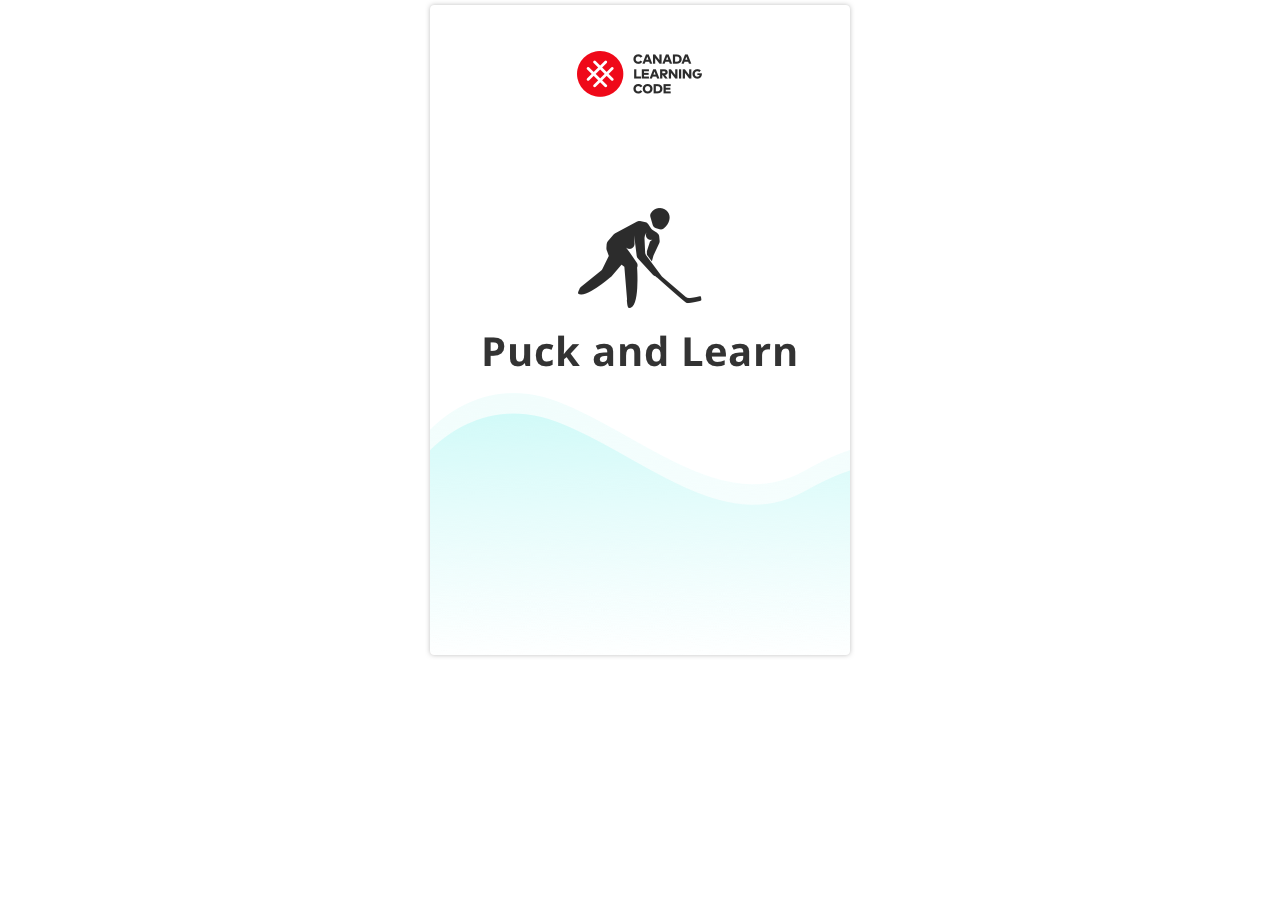
<file: index.html>
<!doctype html>
<!--[if lt IE 7]>      <html class="no-js lt-ie9 lt-ie8 lt-ie7" lang=""> <![endif]-->
<!--[if IE 7]>         <html class="no-js lt-ie9 lt-ie8" lang=""> <![endif]-->
<!--[if IE 8]>         <html class="no-js lt-ie9" lang=""> <![endif]-->
<!--[if gt IE 8]><!--> <html class="no-js" lang=""> <!--<![endif]-->
<head>
  <meta charset="utf-8">
  <meta http-equiv="X-UA-Compatible" content="IE=edge,chrome=1">
  <title>Welcome</title>
  <link rel="icon" type="image/vnd.microsoft.icon" href="img/icon.png"/>
  <meta name="description" content="">
  <meta name="viewport" content="width=device-width, initial-scale=1">
  <link rel="apple-touch-icon" href="apple-touch-icon.png">
  <link rel="stylesheet" href="css/bootstrap.min.css">
  <link rel="stylesheet" href="css/bootstrap-theme.min.css">
  <link rel="stylesheet" href="css/main.css">
  <script src="js/vendor/modernizr-2.8.3-respond-1.4.2.min.js"></script>
</head>
<body>
  <div class="container text-center">
    <!-- Example row of columns -->
    <div class="row">
      <a href="choose.html"><img src="img/entry.png"></a>
    </div>
  </div>
  <!-- /container -->        <script src="//ajax.googleapis.com/ajax/libs/jquery/1.11.2/jquery.min.js"></script>
  <script>window.jQuery || document.write('<script src="js/vendor/jquery-1.11.2.min.js"><\/script>')</script>
  <script src="js/vendor/bootstrap.min.js"></script>
  <script src="js/plugins.js"></script>
  <script src="js/main.js"></script>
  
</body>
</html>
</file>
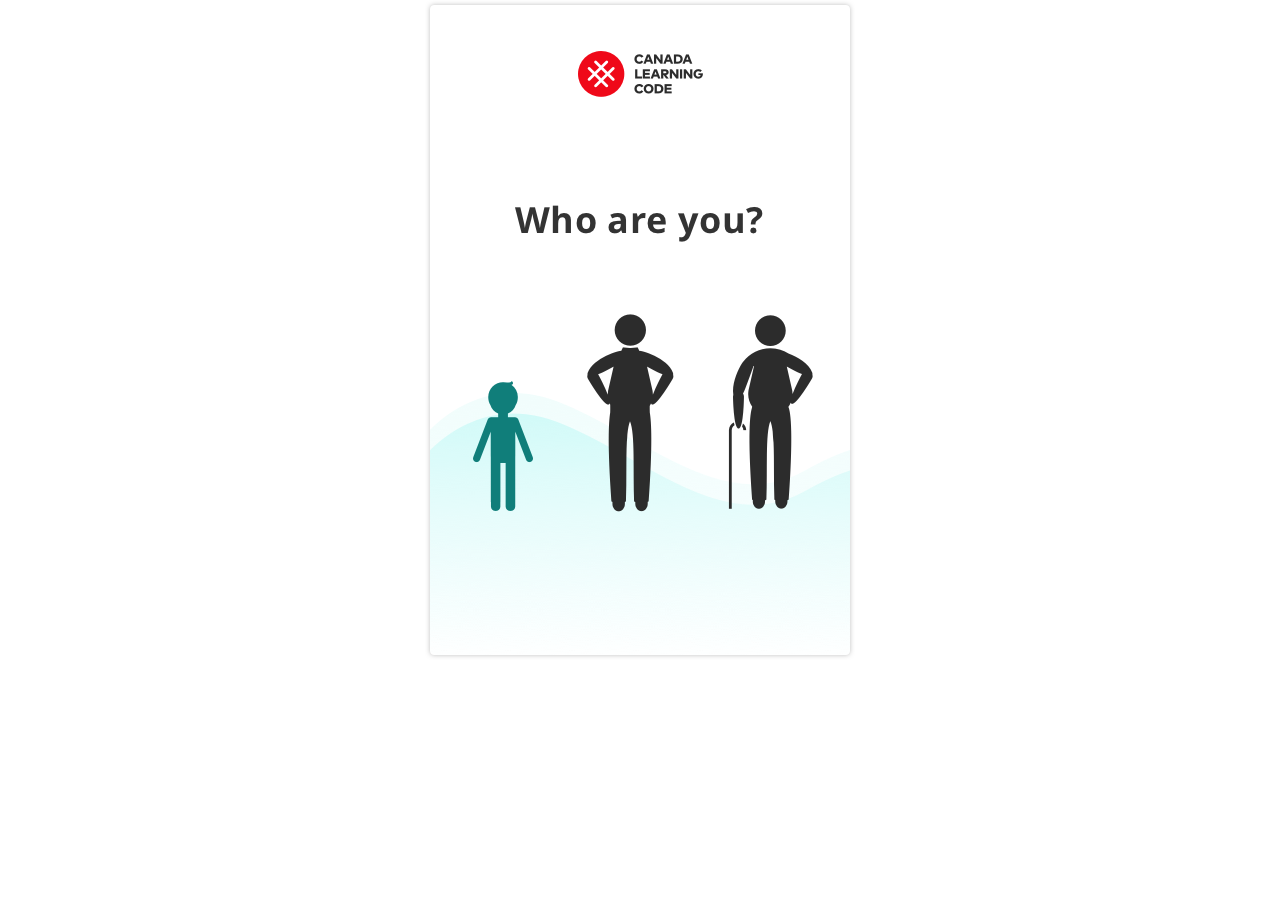
<file: choose.html>
<!doctype html>
<!--[if lt IE 7]>      <html class="no-js lt-ie9 lt-ie8 lt-ie7" lang=""> <![endif]-->
<!--[if IE 7]>         <html class="no-js lt-ie9 lt-ie8" lang=""> <![endif]-->
<!--[if IE 8]>         <html class="no-js lt-ie9" lang=""> <![endif]-->
<!--[if gt IE 8]><!--> <html class="no-js" lang=""> <!--<![endif]-->
<head>
  <meta charset="utf-8">
  <meta http-equiv="X-UA-Compatible" content="IE=edge,chrome=1">
  <title>Welcome</title>
  <link rel="icon" type="image/vnd.microsoft.icon" href="img/icon.png"/>
  <meta name="description" content="">
  <meta name="viewport" content="width=device-width, initial-scale=1">
  <link rel="apple-touch-icon" href="apple-touch-icon.png">
  <link rel="stylesheet" href="css/bootstrap.min.css">
  <link rel="stylesheet" href="css/bootstrap-theme.min.css">
  <link rel="stylesheet" href="css/main.css">
  <script src="js/vendor/modernizr-2.8.3-respond-1.4.2.min.js"></script>
</head>
<body>
  <div class="container text-center">
    <!-- Example row of columns -->
    <div class="row">
      <a href="quiz.html"><img src="img/intro.png"></a>
    </div>
  </div>
  <!-- /container -->        <script src="//ajax.googleapis.com/ajax/libs/jquery/1.11.2/jquery.min.js"></script>
  <script>window.jQuery || document.write('<script src="js/vendor/jquery-1.11.2.min.js"><\/script>')</script>
  <script src="js/vendor/bootstrap.min.js"></script>
  <script src="js/plugins.js"></script>
  <script src="js/main.js"></script>
  
</body>
</html>
</file>
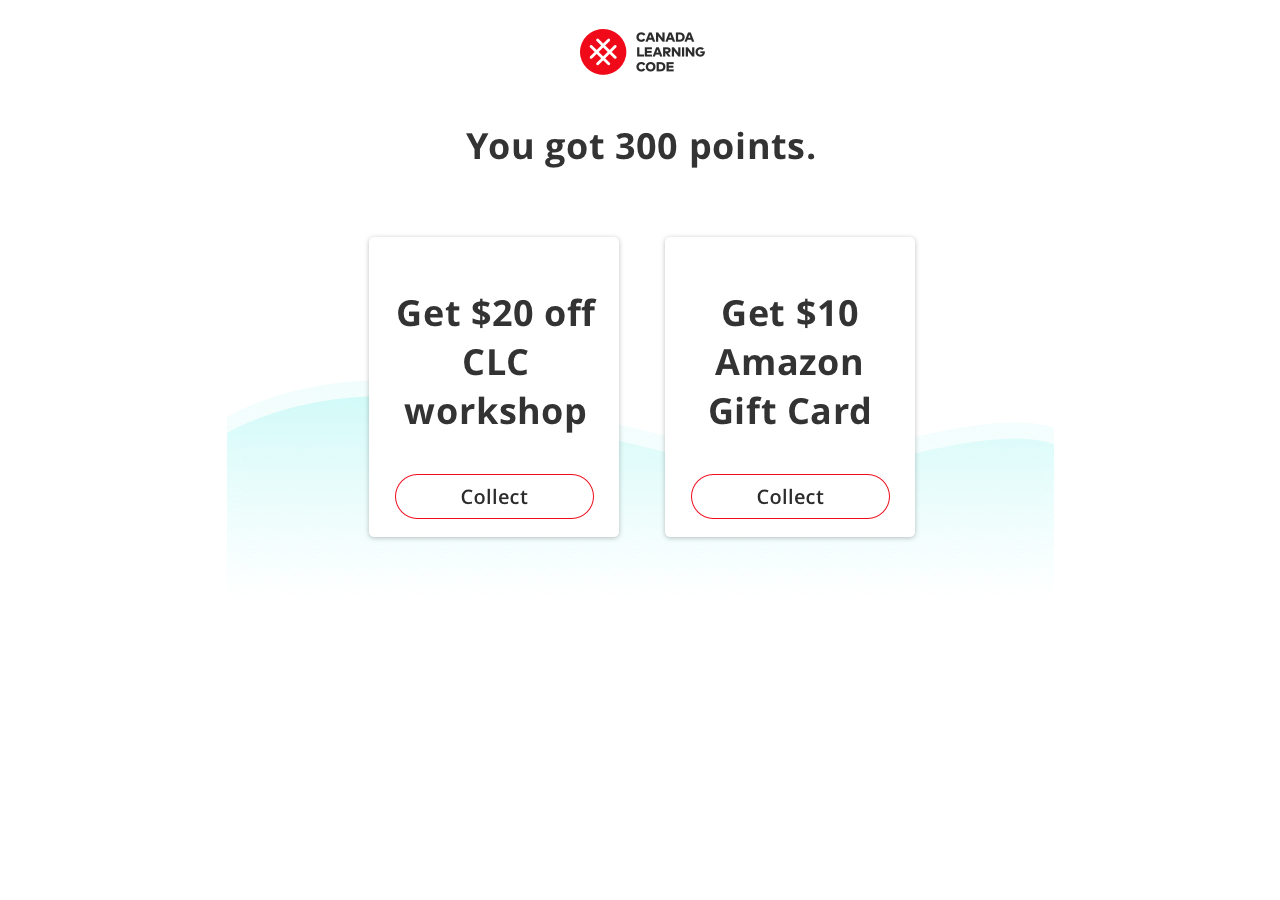
<file: prize.html>
<!doctype html>
<!--[if lt IE 7]>      <html class="no-js lt-ie9 lt-ie8 lt-ie7" lang=""> <![endif]-->
<!--[if IE 7]>         <html class="no-js lt-ie9 lt-ie8" lang=""> <![endif]-->
<!--[if IE 8]>         <html class="no-js lt-ie9" lang=""> <![endif]-->
<!--[if gt IE 8]><!--> <html class="no-js" lang=""> <!--<![endif]-->
<head>
  <meta charset="utf-8">
  <meta http-equiv="X-UA-Compatible" content="IE=edge,chrome=1">
  <title>Redeem</title>
  <link rel="icon" type="image/vnd.microsoft.icon" href="img/icon.png"/>
  <meta name="description" content="">
  <meta name="viewport" content="width=device-width, initial-scale=1">
  <link rel="apple-touch-icon" href="apple-touch-icon.png">
  <link rel="stylesheet" href="css/bootstrap.min.css">
  <link rel="stylesheet" href="css/bootstrap-theme.min.css">
  <link rel="stylesheet" href="css/main.css">
  <script src="js/vendor/modernizr-2.8.3-respond-1.4.2.min.js"></script>
</head>
<body>
  <div class="container text-center">
    <!-- Example row of columns -->
    <div class="row">
      <a href="https://www.canadalearningcode.ca/experiences/?location=Toronto"><img src="img/web.png"></a>
    </div>
  </div>
  <!-- /container -->        <script src="//ajax.googleapis.com/ajax/libs/jquery/1.11.2/jquery.min.js"></script>
  <script>window.jQuery || document.write('<script src="js/vendor/jquery-1.11.2.min.js"><\/script>')</script>
  <script src="js/vendor/bootstrap.min.js"></script>
  <script src="js/plugins.js"></script>
  <script src="js/main.js"></script>
  
</body>
</html>
</file>
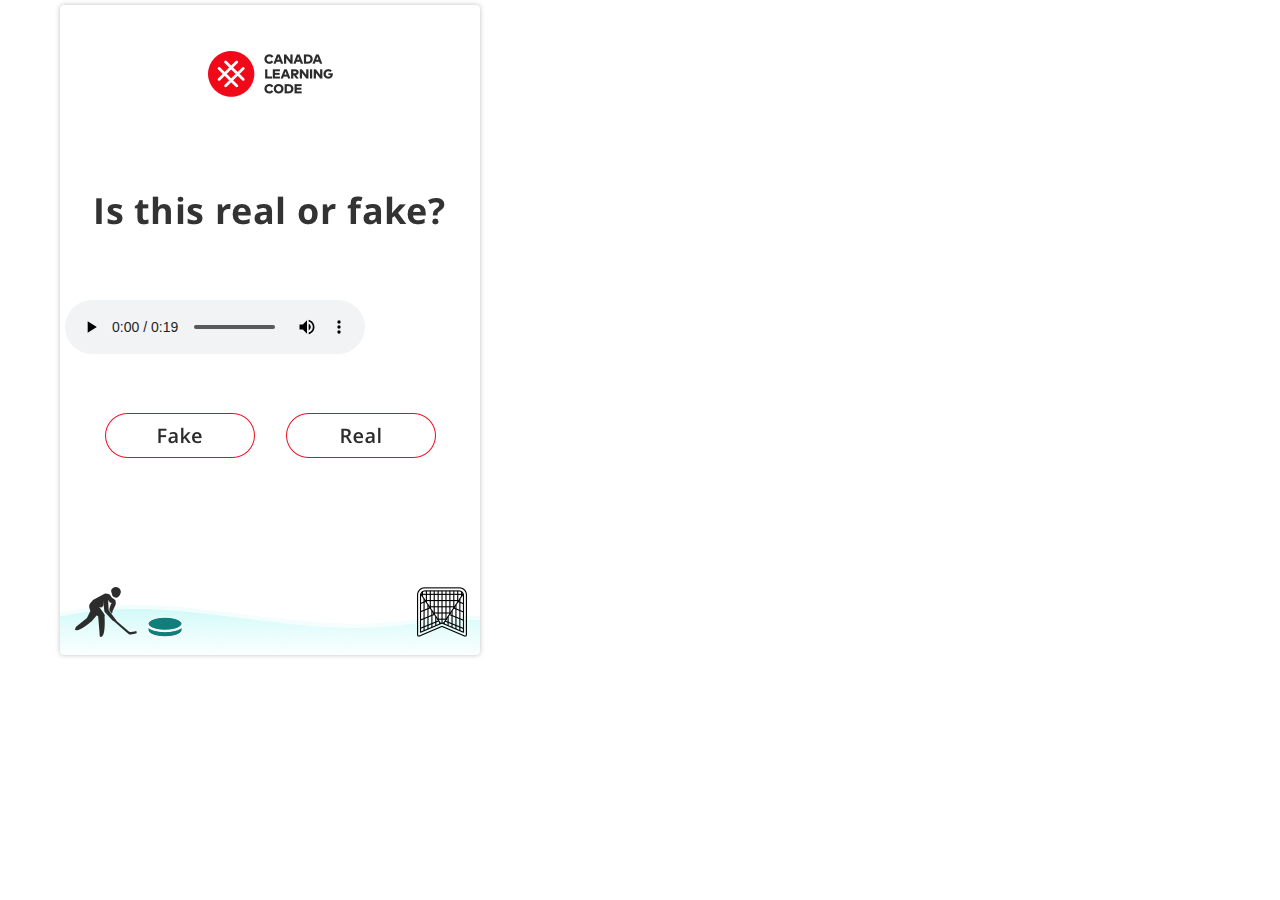
<file: quiz.html>
<!doctype html>
<!--[if lt IE 7]>      <html class="no-js lt-ie9 lt-ie8 lt-ie7" lang=""> <![endif]-->
<!--[if IE 7]>         <html class="no-js lt-ie9 lt-ie8" lang=""> <![endif]-->
<!--[if IE 8]>         <html class="no-js lt-ie9" lang=""> <![endif]-->
<!--[if gt IE 8]><!--> <html class="no-js" lang=""> <!--<![endif]-->
<head>
  <meta charset="utf-8">
  <meta http-equiv="X-UA-Compatible" content="IE=edge,chrome=1">
  <title>Quiz</title>
  <link rel="icon" type="image/vnd.microsoft.icon" href="img/icon.png"/>
  <meta name="description" content="">
  <meta name="viewport" content="width=device-width, initial-scale=1">
  <link rel="apple-touch-icon" href="apple-touch-icon.png">
  <link rel="stylesheet" href="css/bootstrap.min.css">
  <link rel="stylesheet" href="css/bootstrap-theme.min.css">
  <link rel="stylesheet" href="css/main.css">
  <script src="js/vendor/modernizr-2.8.3-respond-1.4.2.min.js"></script>
</head>
<body>
  <!--[if lt IE 8]>
  <p class="browserupgrade">You are using an <strong>outdated</strong> browser. Please <a href="http://browsehappy.com/">upgrade your browser</a> to improve your experience.</p>
  <![endif]-->
  <div class="container">
    <!-- Example row of columns -->
    <form action="results.html">
      <div class="row">
        <div class="quiz 1">
          <a href="#" onclick="nextQuiz('.2')"><img src="img/q1.png"></a>
          <audio controls="" style="position: absolute; z-index: 100; top: 300px; left: 65px;">
            <source src="Scam/ScamCall.m4a">
          </audio>
        </div>
        <div class="quiz 2" style="display: none;">
          <a href="#" onclick="nextQuiz('.3')"><img src="img/q2.png"></a>
        </div>
        <div class="quiz 3" style="display: none;">
          <a href="#" onclick="nextQuiz('.4')"><img src="img/q3.png"></a>
        </div>
        <div class="quiz 4" style="display: none;">
          <a href="#" onclick="nextQuiz('.5')"><img src="img/q4.png"></a>
        </div>
        <div class="quiz 5" style="display: none;">
          <a href="results.html" ><img src="img/q5.png"></a>
        </div>
      </form>
    </div>
    </div> <!-- /container -->        <script src="//ajax.googleapis.com/ajax/libs/jquery/1.11.2/jquery.min.js"></script>
    <script>window.jQuery || document.write('<script src="js/vendor/jquery-1.11.2.min.js"><\/script>')</script>
    <script src="js/vendor/bootstrap.min.js"></script>
    <script src="js/plugins.js"></script>
    <script src="js/main.js"></script>

    <script type="text/javascript">
      function nextQuiz(param) {
        $('.quiz').hide();
        var className = '.2';
        $(param).show();
      }
    </script>
    
  </body>
</html>
</file>
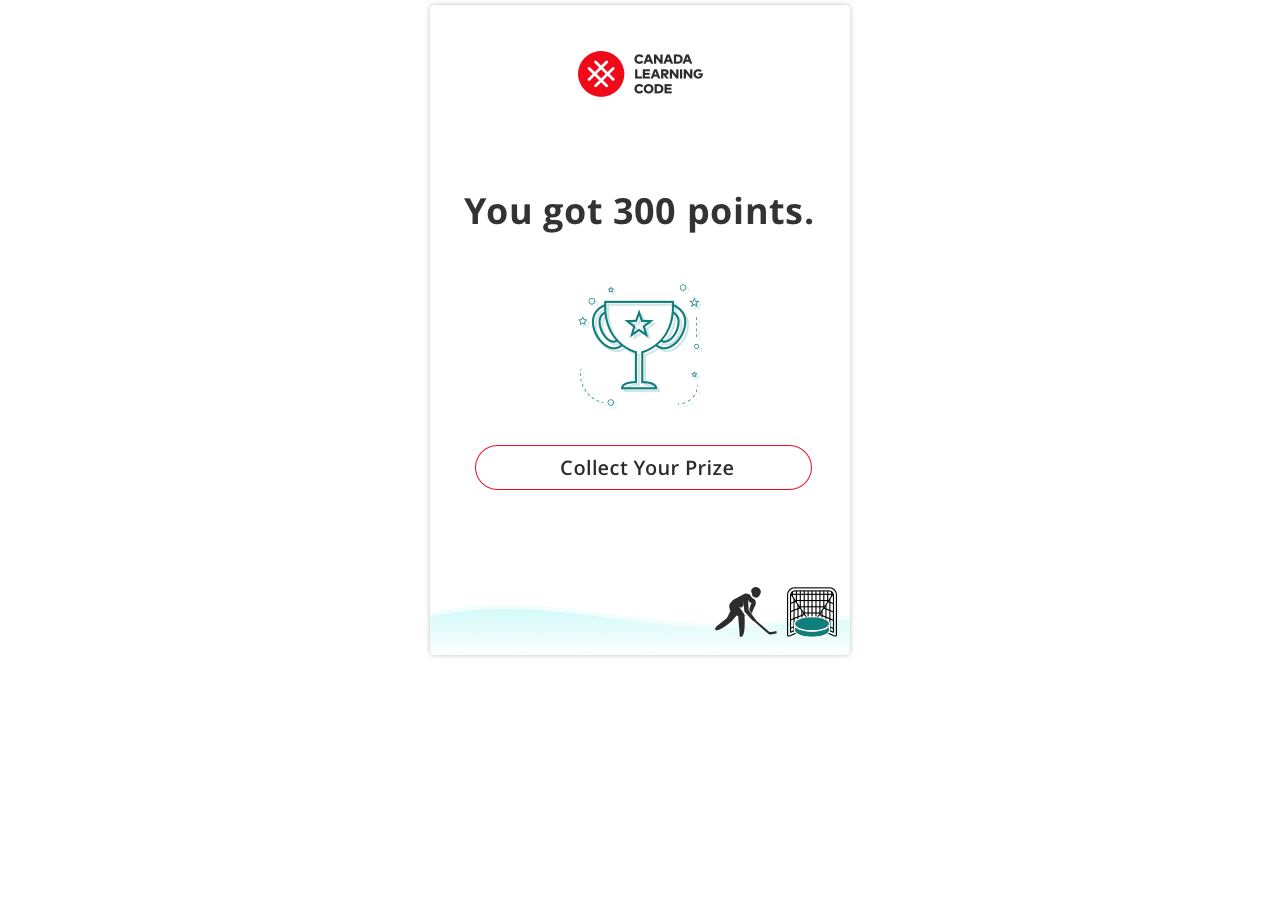
<file: results.html>
<!doctype html>
<!--[if lt IE 7]>      <html class="no-js lt-ie9 lt-ie8 lt-ie7" lang=""> <![endif]-->
<!--[if IE 7]>         <html class="no-js lt-ie9 lt-ie8" lang=""> <![endif]-->
<!--[if IE 8]>         <html class="no-js lt-ie9" lang=""> <![endif]-->
<!--[if gt IE 8]><!--> <html class="no-js" lang=""> <!--<![endif]-->
<head>
  <meta charset="utf-8">
  <meta http-equiv="X-UA-Compatible" content="IE=edge,chrome=1">
  <title>Results</title>
  <link rel="icon" type="image/vnd.microsoft.icon" href="img/icon.png"/>
  <meta name="description" content="">
  <meta name="viewport" content="width=device-width, initial-scale=1">
  <link rel="apple-touch-icon" href="apple-touch-icon.png">
  <link rel="stylesheet" href="css/bootstrap.min.css">
  <link rel="stylesheet" href="css/bootstrap-theme.min.css">
  <link rel="stylesheet" href="css/main.css">
  <script src="js/vendor/modernizr-2.8.3-respond-1.4.2.min.js"></script>
</head>
<body>
  <div class="container text-center">
    <!-- Example row of columns -->
    <div class="row">
      <a href="prize.html" target="_blank"><img src="img/final.png"></a>
    </div>
  </div>
  <!-- /container -->        <script src="//ajax.googleapis.com/ajax/libs/jquery/1.11.2/jquery.min.js"></script>
  <script>window.jQuery || document.write('<script src="js/vendor/jquery-1.11.2.min.js"><\/script>')</script>
  <script src="js/vendor/bootstrap.min.js"></script>
  <script src="js/plugins.js"></script>
  <script src="js/main.js"></script>
  
</body>
</html>
</file>
<file: css/main.css>
/* ==========================================================================
   Author's custom styles
   ========================================================================== */

.cc-selector input{
    margin:0;padding:0;
    -webkit-appearance:none;
       -moz-appearance:none;
            appearance:none;
}

.cc-selector-2 input{
    position:absolute;
    z-index:999;
}

.visa{background-image:url(http://i.imgur.com/lXzJ1eB.png);}
.mastercard{background-image:url(http://i.imgur.com/SJbRQF7.png);}

.cc-selector-2 input:active +.drinkcard-cc, .cc-selector input:active +.drinkcard-cc{opacity: .9;}
.cc-selector-2 input:checked +.drinkcard-cc, .cc-selector input:checked +.drinkcard-cc{
    -webkit-filter: none;
       -moz-filter: none;
            filter: none;
}
.drinkcard-cc{
    cursor:pointer;
    background-size:contain;
    background-repeat:no-repeat;
    display:inline-block;
    width:100px;height:70px;
    -webkit-transition: all 100ms ease-in;
       -moz-transition: all 100ms ease-in;
            transition: all 100ms ease-in;
    -webkit-filter: brightness(1.8) grayscale(1) opacity(.7);
       -moz-filter: brightness(1.8) grayscale(1) opacity(.7);
            filter: brightness(1.8) grayscale(1) opacity(.7);
}
.drinkcard-cc:hover{
    -webkit-filter: brightness(1.2) grayscale(.5) opacity(.9);
       -moz-filter: brightness(1.2) grayscale(.5) opacity(.9);
            filter: brightness(1.2) grayscale(.5) opacity(.9);
}

/* Extras */
a:visited{color:#888}
a{color:#444;text-decoration:none;}
p{margin-bottom:.3em;}
.cc-selector-2 input{ margin: 5px 0 0 12px; }
.cc-selector-2 label{ margin-left: 7px; }
span.cc{ color:#6d84b4 }
</file>
